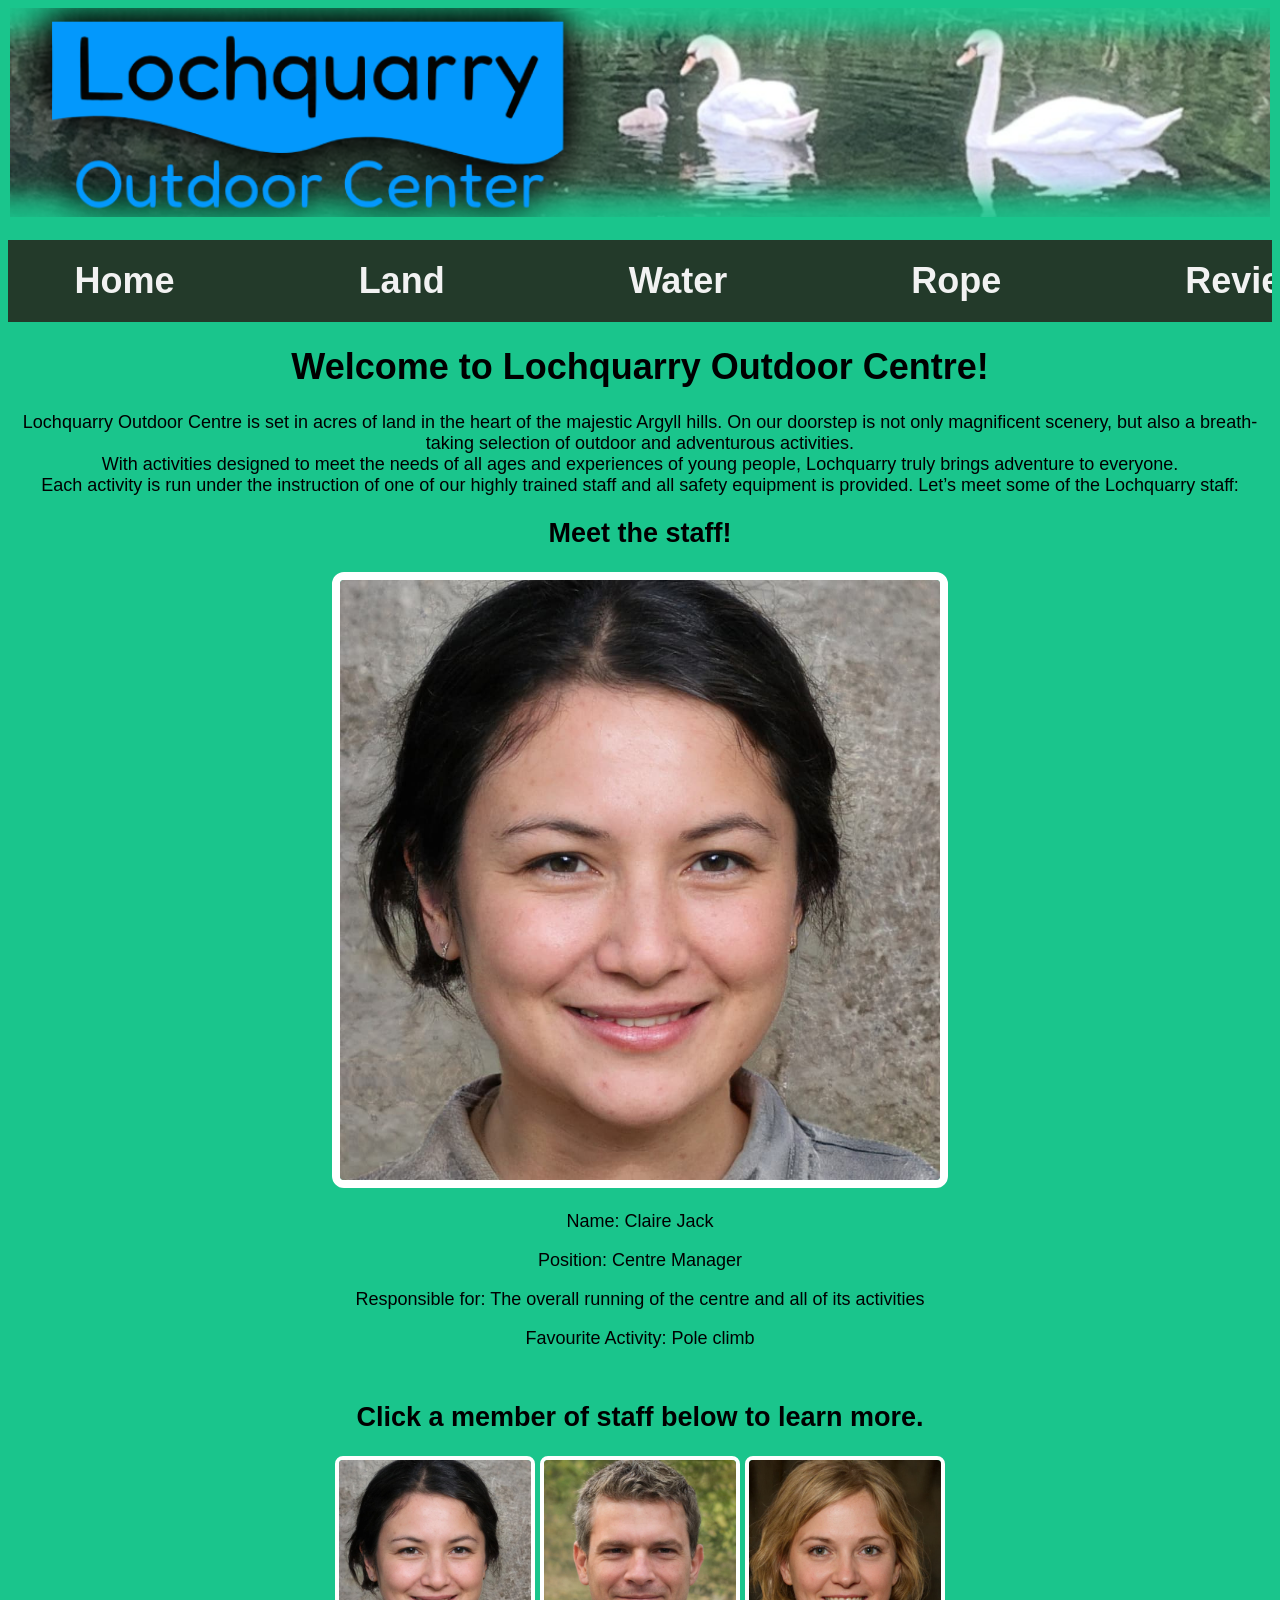
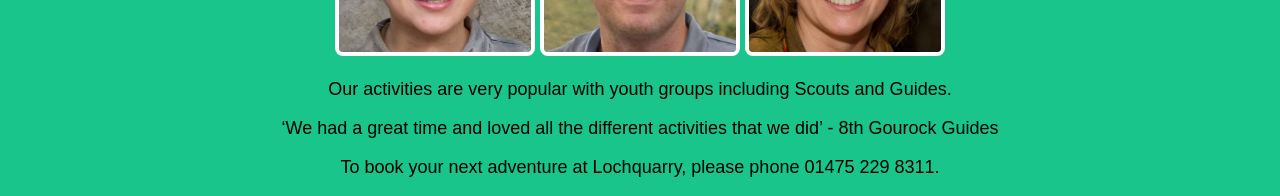
<file: index.html>
<!DOCTYPE html>



<html lang="en">

<head>
    <meta charset="UTF-8">
    <meta name="viewport" content="width=device-width, initial-scale=1.0">
    <title>Lochquarry Outdoor Centre</title>
    <link rel="stylesheet" href="styles.css">
    
</head>

    <header>
        <img src="images/lochquarry-banner.png" alt="Lochquarry Outdoor Centre logo" style="width:98.4vw">
        <p>
            <div class="topnav" onclick="changeBackground">
                <b><img id="darkmodeicon"  src="images/darkmode.png" onclick="changeBackground('black')" alt="Dark mode" style="height:32px"></b>
                <a href="index.html"><b>Home</b></a>
                <a href="land.html"><b>Land</b></a>
                <a href="water.html"><b>Water</b></a>
                <a href="rope.html"><b>Rope</b></a>
                <a href="reviews.html"><b>Reviews</b></a>
            </div>
    </header>


        <h1>Welcome to Lochquarry Outdoor Centre!</h1>
        <p>Lochquarry Outdoor Centre is set in acres of land in the heart of the majestic Argyll hills. On our doorstep is not only magnificent scenery, but also a breath-taking selection of outdoor and adventurous activities.<br>With activities designed to meet the needs of all ages and experiences of young people, Lochquarry truly brings adventure to everyone.<br>Each activity is run under the instruction of one of our highly trained staff and all safety equipment is provided. Let’s meet some of the Lochquarry staff:</p>

        <main>

            <section class="featured-area">
                <h2>Meet the staff!</h2>
                <img id="featured-image" src="images/staff/claire_jack.jpg" alt="Staff">
                <p id="StaffName">Name: Claire Jack</p>
                <p id="StaffPosition">Position: Centre Manager</p>
                <p id="StaffDescription">Responsible for: The overall running of the centre and all of its activities</p>
                <p id="StaffActivity">Favourite Activity: Pole climb</p>
            </section>

            <section class="gallery-grid">
                <h2><br>Click a member of staff below to learn more.</h2>
                <img class="thumbnail" src="images/staff/claire_jack.jpg" alt="Photograph of Claire Jack" onclick="changeImage('images/staff/claire_jack.jpg', 'Name: Claire Jack', 'Position: Centre Manager', 'Responsible for: The overall running of the centre and all of its activities', 'Favourite Activity: Pole climb');">
                <img class="thumbnail" src="images/staff/robbie_elliot.jpg" alt="Photograph of Robbie Elliot" onclick="changeImage('images/staff/robbie_elliot.jpg', 'Name: Robbie Elliot', 'Position: Senior Instructor (Land)', 'Responsible for: Overseeing all of the land based activities', 'Favourite Activity: Hillwalking in the beautiful Scottish highlands');">
                <img class="thumbnail" src="images/staff/marion_hunter.jpg" alt="Photograph of Marrion Hunter" onclick="changeImage('images/staff/marion_hunter.jpg', 'Name: Marion Hunter', 'Position: Centre Administrator', 'Responsible for: Making bookings and arranging activity slots for groups', 'Favourite Activity: Making sure everyone has a great time when the visit Lochquarry');">
            </section>


            <p>Our activities are very popular with youth groups including Scouts and Guides.</p>

            <p>‘We had a great time and loved all the different activities that we did’ - 8th Gourock Guides</p>

            <p>To book your next adventure at Lochquarry, please phone 01475 229 8311.</p>

        </main>

        <script>
            function changeImage(imageFile, StaffName, StaffPosition, StaffDescription, StaffActivity) {
                document.getElementById("featured-image").src = imageFile;
                document.getElementById("StaffName").textContent = StaffName;
                document.getElementById("StaffPosition").textContent = StaffPosition;
                document.getElementById("StaffDescription").textContent = StaffDescription;
                document.getElementById("StaffActivity").textContent = StaffActivity;
            }

            function changeBackground(color) {

                if (document.body.style.background != color)
                {
                    document.getElementById("darkmodeicon").src = "images/lightmode.png";
                    
                    document.body.style.background = color;

                    var all = document.getElementsByTagName("p");

                    for (var i=0, max=all.length; i < max; i++) {
                    all[i].style.color = "white";
                    }

                    var all = document.getElementsByTagName("h1");

                    for (var i=0, max=all.length; i < max; i++) {
                    all[i].style.color = "white";
                    }

                    var all = document.getElementsByTagName("h2");

                    for (var i=0, max=all.length; i < max; i++) {
                    all[i].style.color = "white";
                    }
                } else {
                    document.body.style.background = "#1ac58c";

                    document.getElementById("darkmodeicon").src = "images/darkmode.png";

                    var all = document.getElementsByTagName("p");

                    for (var i=0, max=all.length; i < max; i++) {
                    all[i].style.color = "black";
                    }

                    var all = document.getElementsByTagName("h1");

                    for (var i=0, max=all.length; i < max; i++) {
                    all[i].style.color = "black";
                    }

                    var all = document.getElementsByTagName("h2");

                    for (var i=0, max=all.length; i < max; i++) {
                    all[i].style.color = "black";
                    }
                }
            }

            
        </script>





</html>
</file>
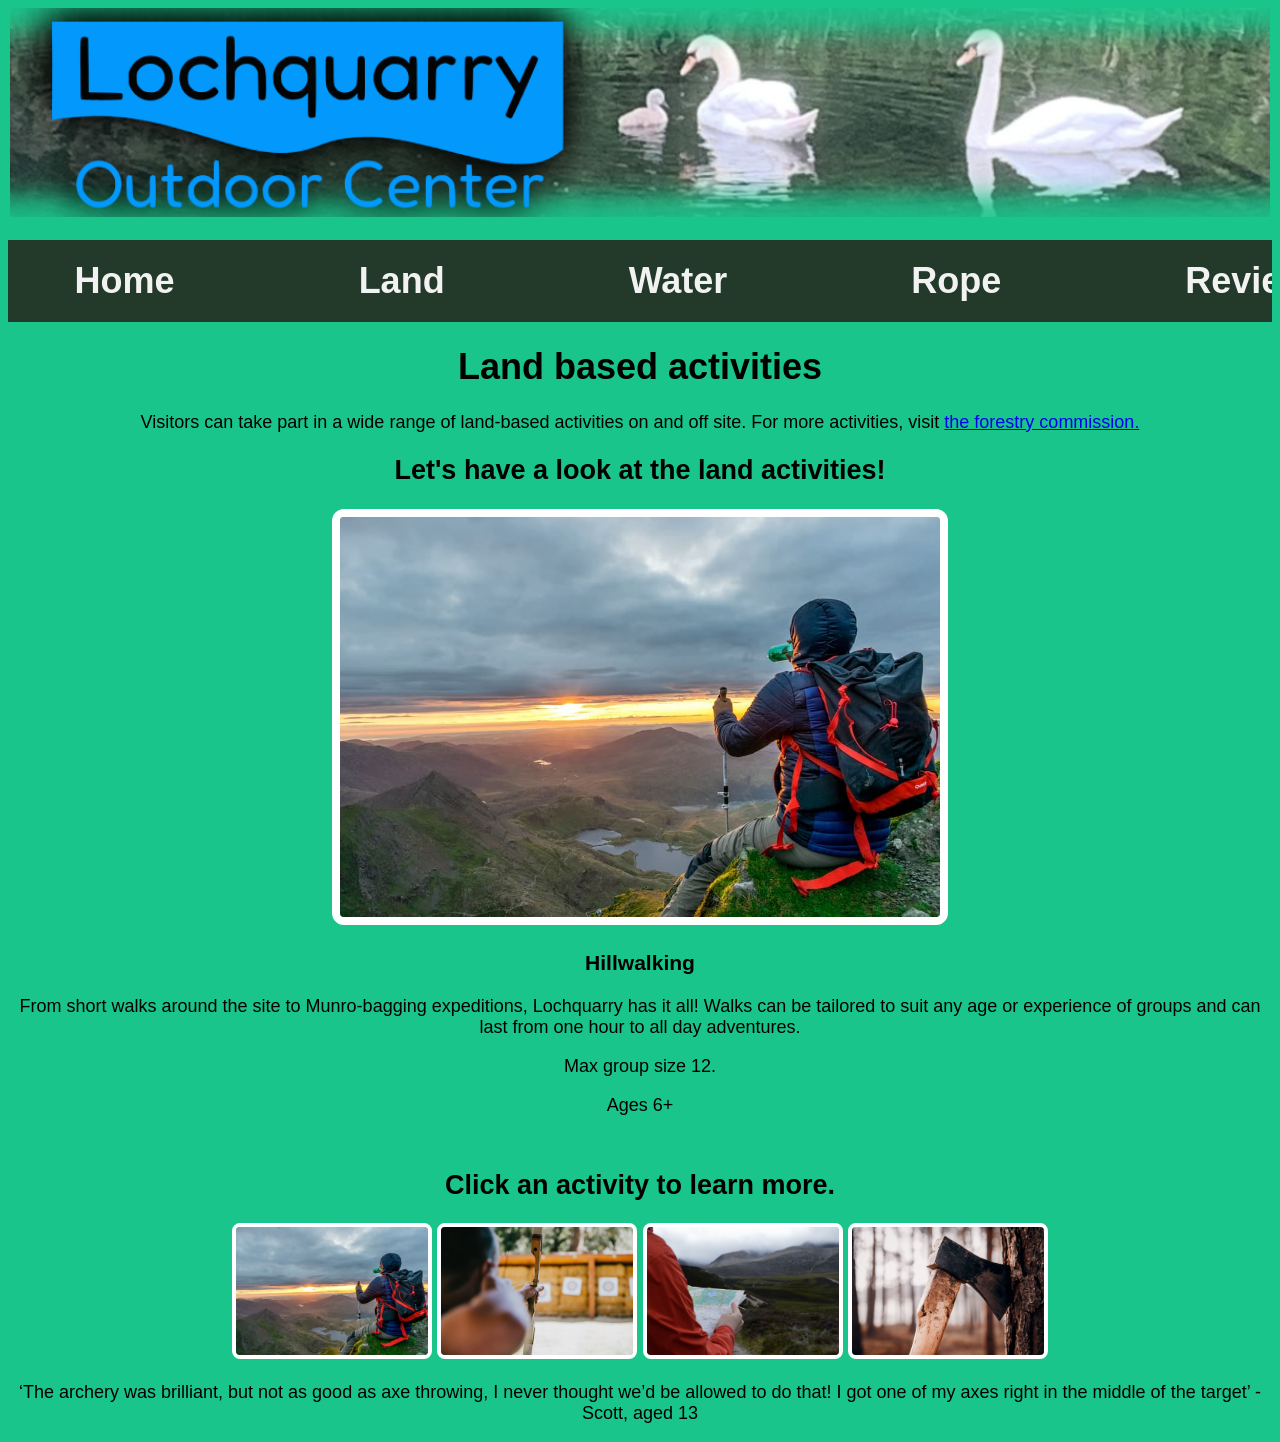
<file: land.html>
<!DOCTYPE html>



<html lang="en">

<head>
    <meta charset="UTF-8">
    <meta name="viewport" content="width=device-width, initial-scale=1.0">
    <title>Lochquarry Outdoor Centre</title>
    <link rel="stylesheet" href="styles.css">
    
</head>

    <header>
        <img src="images/lochquarry-banner.png" alt="Lochquarry Outdoor Centre logo" style="width:98.4vw">
        <p>
            <div class="topnav" onclick="changeBackground">
                <b><img id="darkmodeicon"  src="images/darkmode.png" onclick="changeBackground('black')" alt="Dark mode" style="height:32px"></b>
                <a href="index.html"><b>Home</b></a>
                <a href="land.html"><b>Land</b></a>
                <a href="water.html"><b>Water</b></a>
                <a href="rope.html"><b>Rope</b></a>
                <a href="reviews.html"><b>Reviews</b></a>
            </div>
    </header>


        <h1>Land based activities</h1>
        <p>Visitors can take part in a wide range of land-based activities on and off site. For more activities, visit <a href="https://forestryandland.gov.scot/visit/things-to-do">the forestry commission.</a></p>

        <main>

            <section class="featured-area">
                <h2>Let's have a look at the land activities!</h2>
                <img id="featured-image" src="images/activities/land/hillwalking_3.jpg" alt="Image of the chosen activity.">
                <h3 id="StaffName">Hillwalking</h3>
                <p id="StaffPosition">From short walks around the site to Munro-bagging expeditions, Lochquarry has it all! Walks can be tailored to suit any age or experience of groups and can last from one hour to all day adventures.</p>
                <p id="StaffDescription">Max group size 12.</p>
                <p id="StaffActivity">Ages 6+</p>
            </section>

            <section class="gallery-grid">
                <h2><br>Click an activity to learn more.</h2>
                <img class="thumbnail" src="images/activities/land/hillwalking_3.jpg" alt="Image of a hiker hillwalking." onclick="changeImage('images/activities/land/hillwalking_3.jpg', 'Hillwalking', 'From short walks around the site to Munro-bagging expeditions, Lochquarry has it all! Walks can be tailored to suit any age or experience of groups and can last from one hour to all day adventures.', 'Max group size 12.', 'Ages 6+');">
                <img class="thumbnail" src="images/activities/land/archery_1.jpg" alt="Image of an archer taking aim." onclick="changeImage('images/activities/land/archery_1.jpg', 'Archery', 'Are you the next Robin Hood? Learn to hold a bow and fire an arrow and take part in fast and fun shootout competitions.', 'Max group size 6.', 'Ages 6+');">
                <img class="thumbnail" src="images/activities/land/orienteering_2.jpg" alt="Image of someone holding a map." onclick="changeImage('images/activities/land/orienteering_2.jpg', 'Orienteering', 'Set in the centre’s grounds, find all the markers and make it back in time to show off your superior navigation knowledge.', 'Groups of 2+, one map per group.', 'Ages 6+');">
                <img class="thumbnail" src="images/activities/land/axe_2.jpg" alt="Image of an axe lodged into wood." onclick="changeImage('images/activities/land/axe_2.jpg', 'Axe Throwing', 'Take yourself back to a time of Vikings and have a go at throwing an axe. Try to hit the target, better yet throw yourself a bullseye.', 'Max group size 6.', 'Ages 10+');">
            </section>

            <p>‘The archery was brilliant, but not as good as axe throwing, I never thought we’d be allowed to do that! I got one of my axes right in the middle of the target’ - Scott, aged 13</p>
        </main>

        <script>
            function changeImage(imageFile, StaffName, StaffPosition, StaffDescription, StaffActivity) {
                document.getElementById("featured-image").src = imageFile;
                document.getElementById("StaffName").textContent = StaffName;
                document.getElementById("StaffPosition").textContent = StaffPosition;
                document.getElementById("StaffDescription").textContent = StaffDescription;
                document.getElementById("StaffActivity").textContent = StaffActivity;
            }

            function changeBackground(color) {

                if (document.body.style.background != color)
                {
                    document.getElementById("darkmodeicon").src = "images/lightmode.png";
                    
                    document.body.style.background = color;

                    var all = document.getElementsByTagName("p");

                    for (var i=0, max=all.length; i < max; i++) {
                    all[i].style.color = "white";
                    }

                    var all = document.getElementsByTagName("h1");

                    for (var i=0, max=all.length; i < max; i++) {
                    all[i].style.color = "white";
                    }

                    var all = document.getElementsByTagName("h2");

                    for (var i=0, max=all.length; i < max; i++) {
                    all[i].style.color = "white";
                    }

                    var all = document.getElementsByTagName("h3");

                    for (var i=0, max=all.length; i < max; i++) {
                    all[i].style.color = "white";
                    }
                } else {
                    document.body.style.background = "#1ac58c";

                    document.getElementById("darkmodeicon").src = "images/darkmode.png";

                    var all = document.getElementsByTagName("p");

                    for (var i=0, max=all.length; i < max; i++) {
                    all[i].style.color = "black";
                    }

                    var all = document.getElementsByTagName("h1");

                    for (var i=0, max=all.length; i < max; i++) {
                    all[i].style.color = "black";
                    }

                    var all = document.getElementsByTagName("h2");

                    for (var i=0, max=all.length; i < max; i++) {
                    all[i].style.color = "black";
                    }

                    var all = document.getElementsByTagName("h3");

                    for (var i=0, max=all.length; i < max; i++) {
                    all[i].style.color = "black";
                    }
                }
            }

            
        </script>





</html>
</file>
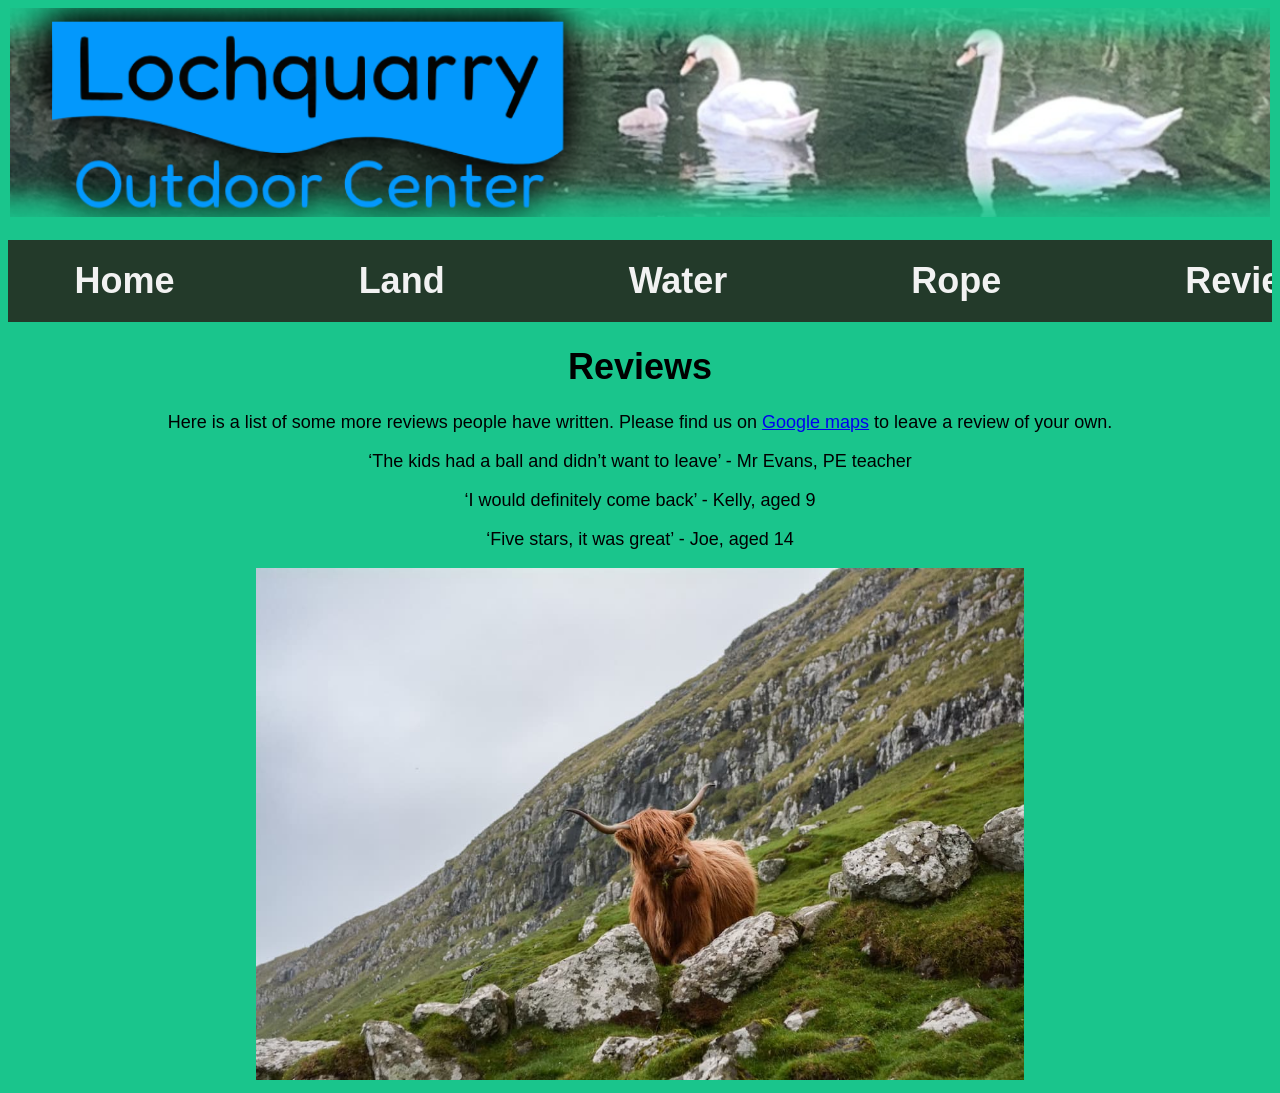
<file: reviews.html>
<!DOCTYPE html>



<html lang="en">

<head>
    <meta charset="UTF-8">
    <meta name="viewport" content="width=device-width, initial-scale=1.0">
    <title>Lochquarry Outdoor Centre</title>
    <link rel="stylesheet" href="styles.css">
    
</head>

    <header>
        <img src="images/lochquarry-banner.png" alt="Lochquarry Outdoor Centre logo" style="width:98.4vw">
        <p>
            <div class="topnav" onclick="changeBackground">
                <b><img id="darkmodeicon"  src="images/darkmode.png" onclick="changeBackground('black')" alt="Dark mode" style="height:32px"></b>
                <a href="index.html"><b>Home</b></a>
                <a href="land.html"><b>Land</b></a>
                <a href="water.html"><b>Water</b></a>
                <a href="rope.html"><b>Rope</b></a>
                <a href="reviews.html"><b>Reviews</b></a>
            </div>
    </header>


        <h1>Reviews</h1>
        <p>Here is a list of some more reviews people have written. Please find us on <a href="https://www.google.com/maps">Google maps</a> to leave a review of your own.</p>

        <main>

            <p>‘The kids had a ball and didn’t want to leave’ - Mr Evans, PE teacher</p>

            <p>‘I would definitely come back’ - Kelly, aged 9</p>

            <p>‘Five stars, it was great’ - Joe, aged 14</p>

            <img src="images/nature/nature_3.jpg" alt="Photograph of a highland coo." style="width:60vw">
            
        </main>

        <script>
            function changeImage(imageFile, StaffName, StaffPosition, StaffDescription, StaffActivity) {
                document.getElementById("featured-image").src = imageFile;
                document.getElementById("StaffName").textContent = StaffName;
                document.getElementById("StaffPosition").textContent = StaffPosition;
                document.getElementById("StaffDescription").textContent = StaffDescription;
                document.getElementById("StaffActivity").textContent = StaffActivity;
            }

            function changeBackground(color) {

                if (document.body.style.background != color)
                {
                    document.getElementById("darkmodeicon").src = "images/lightmode.png";
                    
                    document.body.style.background = color;

                    var all = document.getElementsByTagName("p");

                    for (var i=0, max=all.length; i < max; i++) {
                    all[i].style.color = "white";
                    }

                    var all = document.getElementsByTagName("h1");

                    for (var i=0, max=all.length; i < max; i++) {
                    all[i].style.color = "white";
                    }

                    var all = document.getElementsByTagName("h2");

                    for (var i=0, max=all.length; i < max; i++) {
                    all[i].style.color = "white";
                    }
                } else {
                    document.body.style.background = "#1ac58c";

                    document.getElementById("darkmodeicon").src = "images/darkmode.png";

                    var all = document.getElementsByTagName("p");

                    for (var i=0, max=all.length; i < max; i++) {
                    all[i].style.color = "black";
                    }

                    var all = document.getElementsByTagName("h1");

                    for (var i=0, max=all.length; i < max; i++) {
                    all[i].style.color = "black";
                    }

                    var all = document.getElementsByTagName("h2");

                    for (var i=0, max=all.length; i < max; i++) {
                    all[i].style.color = "black";
                    }
                }
            }

            
        </script>





</html>
</file>
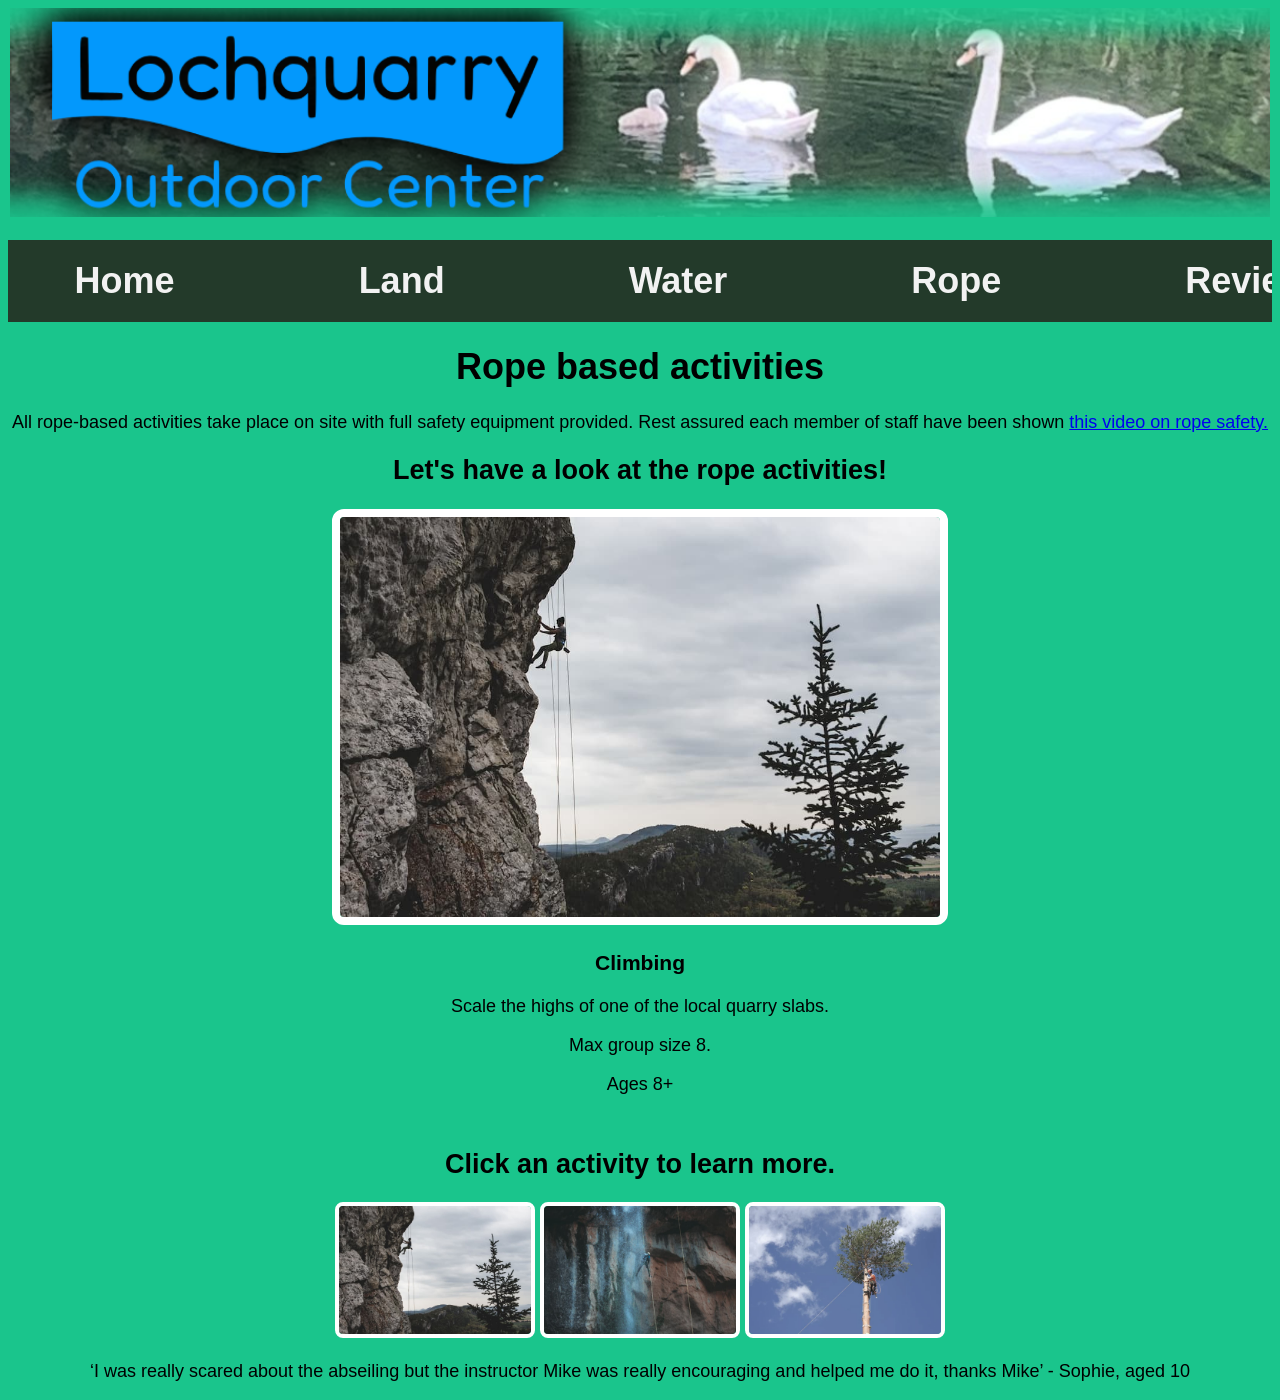
<file: rope.html>
<!DOCTYPE html>



<html lang="en">

<head>
    <meta charset="UTF-8">
    <meta name="viewport" content="width=device-width, initial-scale=1.0">
    <title>Lochquarry Outdoor Centre</title>
    <link rel="stylesheet" href="styles.css">
    
</head>

    <header>
        <img src="images/lochquarry-banner.png" alt="Lochquarry Outdoor Centre logo" style="width:98.4vw">
        <p>
            <div class="topnav" onclick="changeBackground">
                <b><img id="darkmodeicon"  src="images/darkmode.png" onclick="changeBackground('black')" alt="Dark mode" style="height:32px"></b>
                <a href="index.html"><b>Home</b></a>
                <a href="land.html"><b>Land</b></a>
                <a href="water.html"><b>Water</b></a>
                <a href="rope.html"><b>Rope</b></a>
                <a href="reviews.html"><b>Reviews</b></a>
            </div>
    </header>


        <h1>Rope based activities</h1>
        <p>All rope-based activities take place on site with full safety equipment provided. Rest assured each member of staff have been shown <a href="https://vimeo.com/878031179">this video on rope safety.</a></p>

        <main>


            <section class="featured-area">
                <h2>Let's have a look at the rope activities!</h2>
                <img id="featured-image" src="images/activities/rope/climbing_1.jpg" alt="Image of the chosen activity.">
                <h3 id="StaffName">Climbing</h3>
                <p id="StaffPosition">Scale the highs of one of the local quarry slabs.</p>
                <p id="StaffDescription">Max group size 8.</p>
                <p id="StaffActivity">Ages 8+</p>
            </section>

            <section class="gallery-grid">
                <h2><br>Click an activity to learn more.</h2>
                <img class="thumbnail" src="images/activities/rope/climbing_1.jpg" alt="Image of a climber ascending." onclick="changeImage('images/activities/rope/climbing_1.jpg', 'Climbing', 'Scale the highs of one of the local quarry slabs.', 'Max group size 8.', 'Ages 8+');">
                <img class="thumbnail" src="images/activities/rope/abseiling_1.jpg" alt="Image of a climber ascending." onclick="changeImage('images/activities/rope/abseiling_1.jpg', 'Abseiling', 'Take the scary step and abseil from the top of one of the local quarry slabs. There is a lovely view... if you are brave enough to look down!', 'Max group size 8.', 'Ages 8+');">
                <img class="thumbnail" src="images/activities/rope/pole_climb_2.jpg" alt="Image of someone up a tree with protective gear." onclick="changeImage('images/activities/rope/pole_climb_2.jpg', 'Pole Climb', 'Ever wondered how telephone engineers get to the top of the telephone poles? Well, here’s your chance to find out.', 'Max group size 8.','Ages 8+');">
            </section>
            <p>‘I was really scared about the abseiling but the instructor Mike was really encouraging and helped me do it, thanks Mike’ - Sophie, aged 10</p>
        </main>

        <script>
            function changeImage(imageFile, StaffName, StaffPosition, StaffDescription, StaffActivity) {
                document.getElementById("featured-image").src = imageFile;
                document.getElementById("StaffName").textContent = StaffName;
                document.getElementById("StaffPosition").textContent = StaffPosition;
                document.getElementById("StaffDescription").textContent = StaffDescription;
                document.getElementById("StaffActivity").textContent = StaffActivity;
            }

            function changeBackground(color) {

                if (document.body.style.background != color)
                {
                    document.getElementById("darkmodeicon").src = "images/lightmode.png";
                    
                    document.body.style.background = color;

                    var all = document.getElementsByTagName("p");

                    for (var i=0, max=all.length; i < max; i++) {
                    all[i].style.color = "white";
                    }

                    var all = document.getElementsByTagName("h1");

                    for (var i=0, max=all.length; i < max; i++) {
                    all[i].style.color = "white";
                    }

                    var all = document.getElementsByTagName("h2");

                    for (var i=0, max=all.length; i < max; i++) {
                    all[i].style.color = "white";
                    }
                } else {
                    document.body.style.background = "#1ac58c";

                    document.getElementById("darkmodeicon").src = "images/darkmode.png";

                    var all = document.getElementsByTagName("p");

                    for (var i=0, max=all.length; i < max; i++) {
                    all[i].style.color = "black";
                    }

                    var all = document.getElementsByTagName("h1");

                    for (var i=0, max=all.length; i < max; i++) {
                    all[i].style.color = "black";
                    }

                    var all = document.getElementsByTagName("h2");

                    for (var i=0, max=all.length; i < max; i++) {
                    all[i].style.color = "black";
                    }
                }
            }

            
        </script>





</html>
</file>
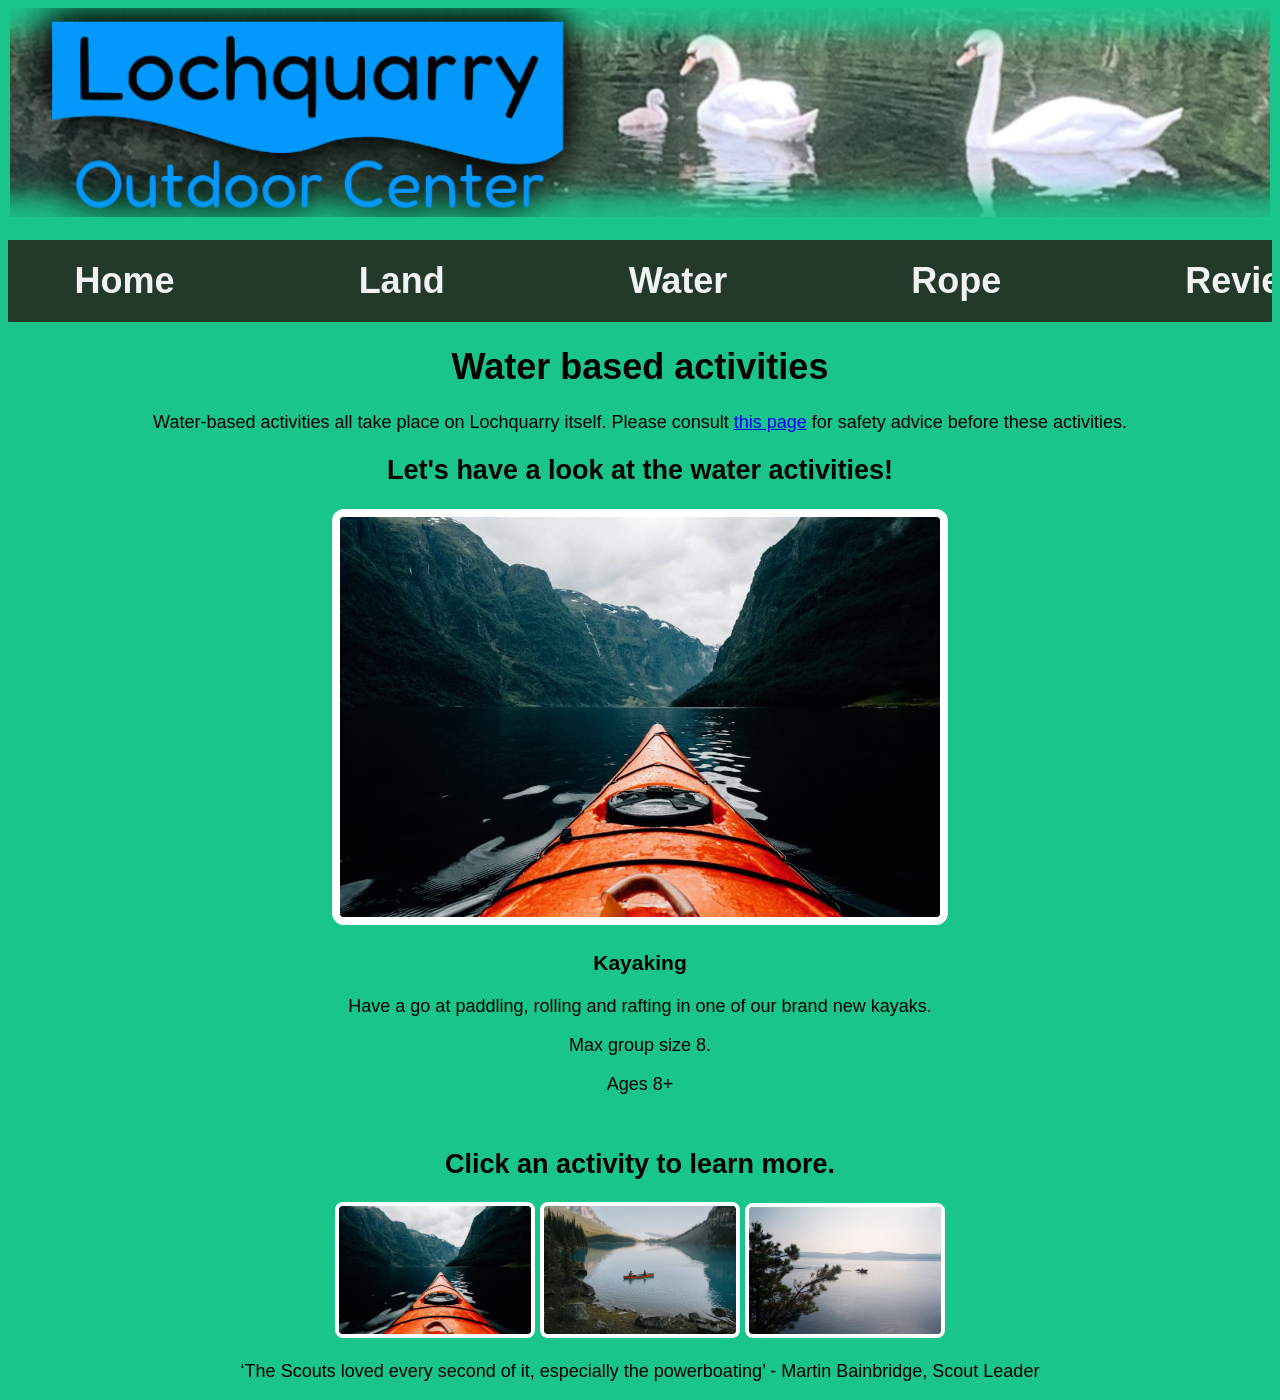
<file: water.html>
<!DOCTYPE html>



<html lang="en">

<head>
    <meta charset="UTF-8">
    <meta name="viewport" content="width=device-width, initial-scale=1.0">
    <title>Lochquarry Outdoor Centre</title>
    <link rel="stylesheet" href="styles.css">
    
</head>

    <header>
        <img src="images/lochquarry-banner.png" alt="Lochquarry Outdoor Centre logo" style="width:98.4vw">
        <p>
            <div class="topnav" onclick="changeBackground">
                <b><img id="darkmodeicon"  src="images/darkmode.png" onclick="changeBackground('black')" alt="Dark mode" style="height:32px"></b>
                <a href="index.html"><b>Home</b></a>
                <a href="land.html"><b>Land</b></a>
                <a href="water.html"><b>Water</b></a>
                <a href="rope.html"><b>Rope</b></a>
                <a href="reviews.html"><b>Reviews</b></a>
            </div>
    </header>


    <h1>Water based activities</h1>
    <p>Water-based activities all take place on Lochquarry itself. Please consult <a href="https://www.gov.uk/government/publications/staying-safe-around-water">this page</a> for safety advice before these activities.</p>

    

        <main>

            <section class="featured-area">
                <h2>Let's have a look at the water activities!</h2>
                <img id="featured-image" src="images/activities/water/kayaking_2.jpg" alt="Image of the chosen activity.">
                <h3 id="StaffName">Kayaking</h3>
                <p id="StaffPosition">Have a go at paddling, rolling and rafting in one of our brand new kayaks.</p>
                <p id="StaffDescription">Max group size 8.</p>
                <p id="StaffActivity">Ages 8+</p>
            </section>

            <section class="gallery-grid">
                <h2><br>Click an activity to learn more.</h2>
                <img class="thumbnail" src="images/activities/water/kayaking_2.jpg" alt="Image of a kayak." onclick="changeImage('images/activities/water/kayaking_2.jpg', 'Kayaking', 'Have a go at paddling, rolling and rafting in one of our brand new kayaks.', 'Max group size 8.', 'Ages 8+');">
                <img class="thumbnail" src="images/activities/water/kayaking_3.jpg" alt="Image of a canoe on the water." onclick="changeImage('images/activities/water/kayaking_3.jpg', 'Canoeing', 'Work single-handedly or in pairs to canoe the length of Lochquarry. You can even take a picnic with you and explore some of the Loch’s islands. ', ' Max group size 8 boats (up to 16 people)', 'Ages 6+');">
                <img class="thumbnail" src="images/activities/water/powerboating_1.jpg" alt="Image of a powerboat on the water." onclick="changeImage('images/activities/water/powerboating_1.jpg', 'Powerboating', 'Take control of one of the Centre’s two RIBs out on Lochquarry and try your hand powerboating.', 'Max group size 6.', 'Ages 12+');">
            </section>
            <p>‘The Scouts loved every second of it, especially the powerboating’ - Martin Bainbridge, Scout Leader</p>
        </main>

        <script>
            function changeImage(imageFile, StaffName, StaffPosition, StaffDescription, StaffActivity) {
                document.getElementById("featured-image").src = imageFile;
                document.getElementById("StaffName").textContent = StaffName;
                document.getElementById("StaffPosition").textContent = StaffPosition;
                document.getElementById("StaffDescription").textContent = StaffDescription;
                document.getElementById("StaffActivity").textContent = StaffActivity;
            }

            function changeBackground(color) {

                if (document.body.style.background != color)
                {
                    document.getElementById("darkmodeicon").src = "images/lightmode.png";
                    
                    document.body.style.background = color;

                    var all = document.getElementsByTagName("p");

                    for (var i=0, max=all.length; i < max; i++) {
                    all[i].style.color = "white";
                    }

                    var all = document.getElementsByTagName("h1");

                    for (var i=0, max=all.length; i < max; i++) {
                    all[i].style.color = "white";
                    }

                    var all = document.getElementsByTagName("h2");

                    for (var i=0, max=all.length; i < max; i++) {
                    all[i].style.color = "white";
                    }
                } else {
                    document.body.style.background = "#1ac58c";

                    document.getElementById("darkmodeicon").src = "images/darkmode.png";

                    var all = document.getElementsByTagName("p");

                    for (var i=0, max=all.length; i < max; i++) {
                    all[i].style.color = "black";
                    }

                    var all = document.getElementsByTagName("h1");

                    for (var i=0, max=all.length; i < max; i++) {
                    all[i].style.color = "black";
                    }

                    var all = document.getElementsByTagName("h2");

                    for (var i=0, max=all.length; i < max; i++) {
                    all[i].style.color = "black";
                    }
                }
            }

            
        </script>





</html>
</file>
<file: styles.css>
header {
    
    top: 0;

}

body {
    font-family: Arial;
    font-size: large;
    background-color: #1ac58c;
    text-align: center;
}

#featured-image {
  width: 80%;
  max-width: 600px;
  border: 8px solid white;
  border-radius: 12px;
  text-align: center;
  font-size: xx-large
}

.thumbnail {
  width: 15vw;
  border: 4px solid white;
  border-radius: 8px;
  cursor: pointer;
  text-align: center;
}


/* the top  */
.topnav {
    background-color: #233a2a;
    overflow: hidden;
    display: flex;
    justify-content: center;
    text-align: center;
    text-align: middle;
  }
  
  /* Style the image inside the navigation bar */
  .topnav a {
    float: left;
    color: #f2f2f2;
    text-align: center;
    
    padding: 0px 46px;
    text-decoration: none;
    font-size: 36px;
  }
  
  
  /* Style the links*/
  .topnav b {
    float: left;
    color: #f2f2f2;
    text-align: center;
    
    padding: 20px 46px;
    text-decoration: none;
    font-size: 36px;
  }
  
  /* Change the color of links on hover */
  .topnav a:hover {
    background-color: #9fe677;
    color: black;
  }
  
  /* Add a color to the active/current link */
  .topnav a.active {
    background-color: #04AA6D;
    color: white;
  }
</file>
